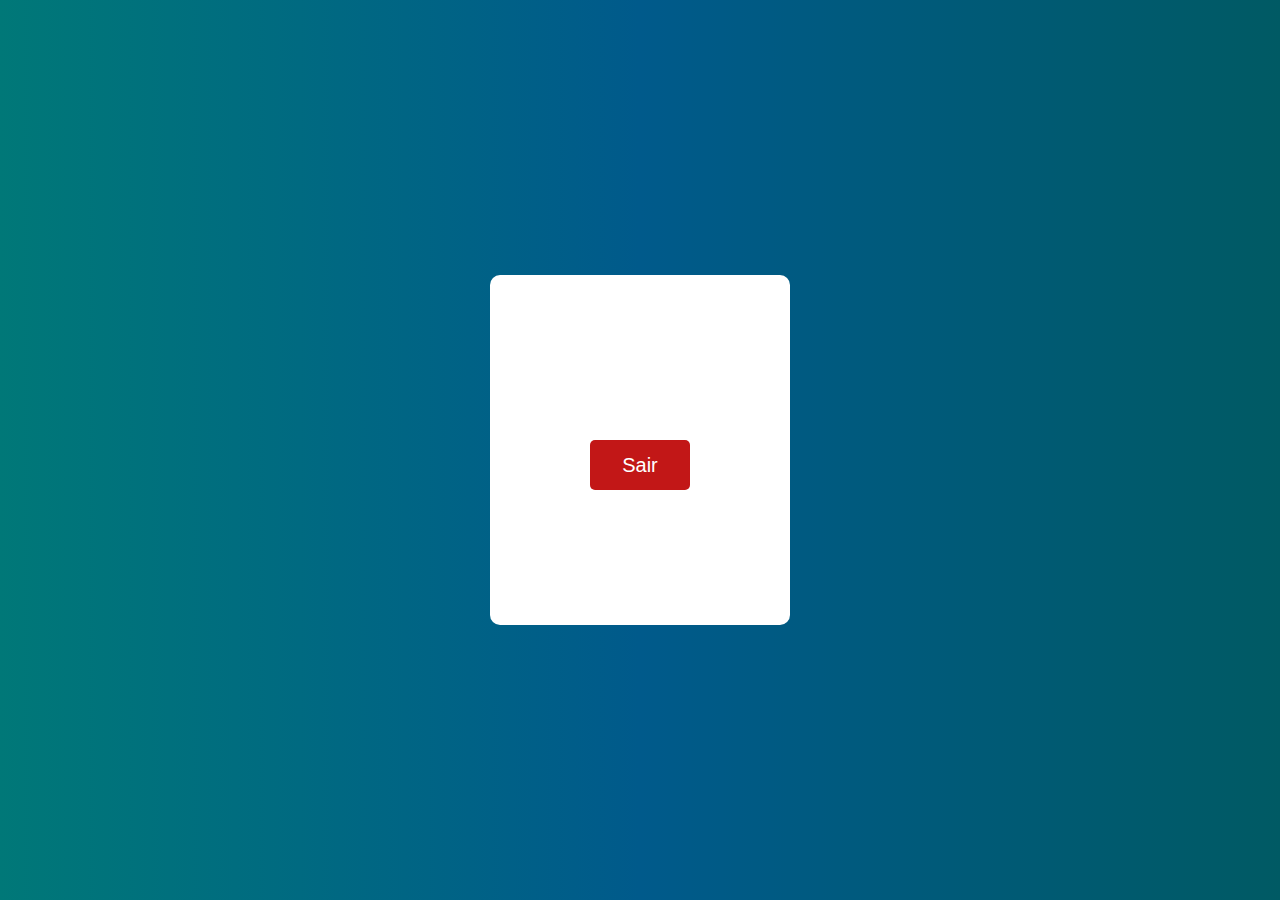
<file: index.html>
<!DOCTYPE html>
<html lang="pt-br">
  <head>
    <meta charset="UTF-8" />
    <meta name="viewport" content="width=device-width, initial-scale=1.0" />
    <link rel="stylesheet" href="./styles.css" />
    <title>Logout</title>
    <script src="./logout.js" defer></script>
    </head>

  <body>
    <div class="container">
     <p class="registro"></p>
      <button class="logout-btn">Sair</button>
    </div>
  </body>
</html>
</file>
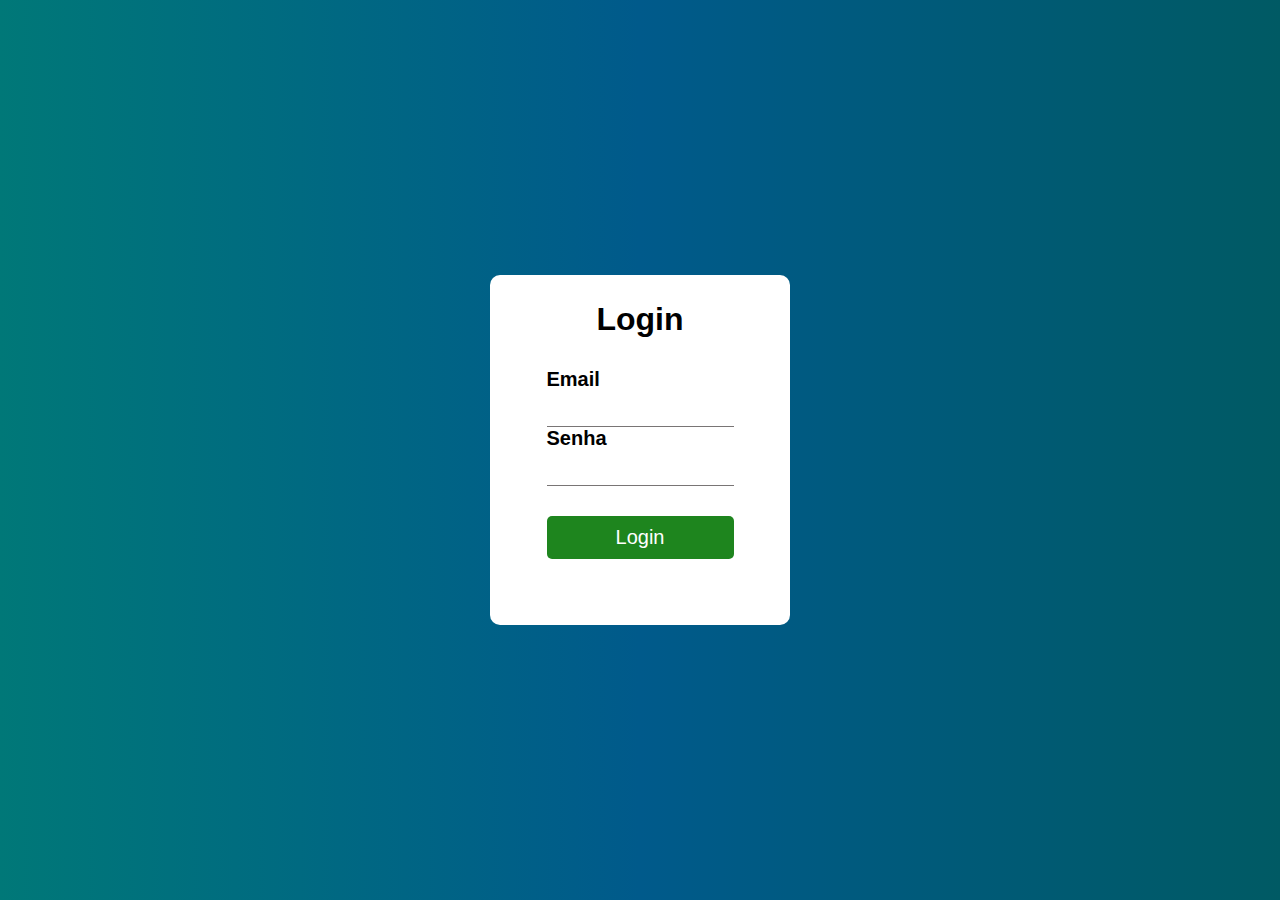
<file: login.html>
<!DOCTYPE html>
<html lang="pt-br">
  <head>
    <meta charset="UTF-8" />
    <meta name="viewport" content="width=device-width, initial-scale=1.0" />
    <link rel="stylesheet" href="./styles.css" />
    <title>Login</title>
    <script src="./login.js" defer></script>
  </head>

  <body>
    <div class="container">
      <h1>Login</h1>
      <form>
        <label for="idEmail">Email</label>
        <input type="text" name="txtEmail" id = "idEmail"/>
        <label for="idSenha"> Senha</label>
        <input type="password" name="txtSenha" id = "idSenha" />
        <input type="submit" class="login-btn" value="Login" />
      </form>
      <p class="erro"></p>
      <p class="acesso"></p>
    </div>
  </body>
</html>
</file>
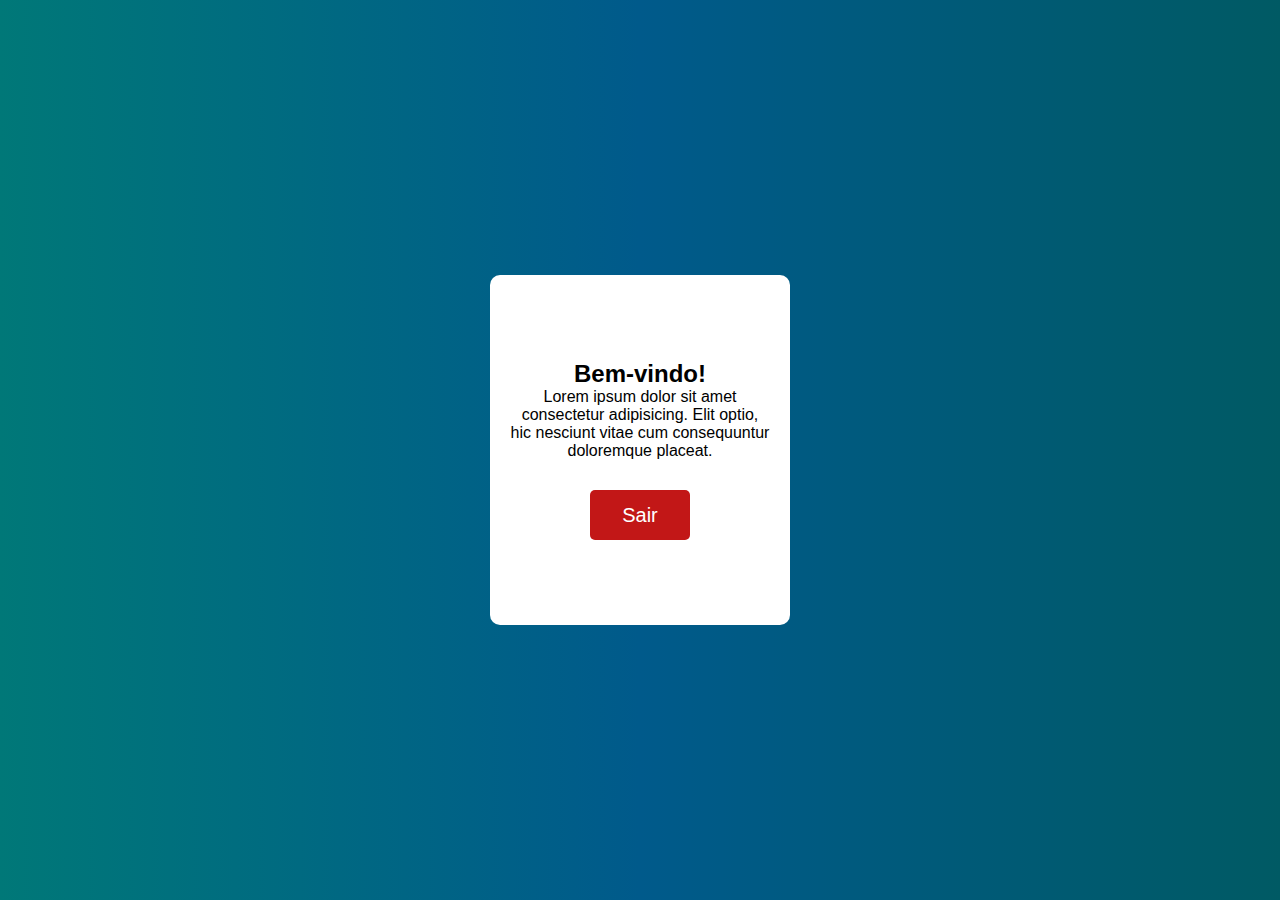
<file: logout.html>
<!DOCTYPE html>
<html lang="pt-br">
  <head>
    <meta charset="UTF-8" />
    <meta name="viewport" content="width=device-width, initial-scale=1.0" />
    <link rel="stylesheet" href="./styles.css" />
    <title>Logout</title>
    <script src="./logout.js" defer></script>
  </head>

  <body>
    <div class="container">
      <h2>Bem-vindo!</h2>
      <p>
        Lorem ipsum dolor sit amet consectetur adipisicing. Elit optio, hic
        nesciunt vitae cum consequuntur doloremque placeat.
      </p>
      <button class="logout-btn">Sair</button>
    </div>
  </body>
</html>
</file>
<file: styles.css>
* {
  margin: 0;
  padding: 0;
  box-sizing: border-box;
}

body {
  font-family: Arial, sans-serif;
  display: grid;
  place-items: center;
  height: 100vh;
  background: linear-gradient(to right,rgb(0, 120, 120),rgb(0, 90, 139),rgb(0, 90, 100));
}

.container {
  display: flex;
  flex-direction: column;
  align-items: center;
  justify-content: center;
  height: 350px;
  width: 300px;
  background-color: white;
  border-radius: 10px;
  padding: 20px;
}

h1 {
  padding-bottom: 30px;
}

p {
  text-align: center;
}

form {
  display: flex;
  flex-direction: column;
}

label {
  font-size: 20px;
  font-weight: bold;
}

input {
  padding: 5px;
  border: none;
  border-bottom: 1px solid rgb(121, 117, 117);
  margin-top: 10px;
  outline: none;
}

.login-btn {
  border: none;
  background-color: rgb(30, 133, 30);
  color: white;
  font-size: 20px;
  padding: 10px;
  border-radius: 5px;
  margin-top: 30px;
  cursor: pointer;
}

.logout-btn {
  border: none;
  background-color: rgb(194, 23, 23);
  color: white;
  height: 50px;
  width: 100px;
  font-size: 20px;
  border-radius: 5px;
  margin-top: 30px;
  cursor: pointer;
}

.erro {
  padding: 10px;
  color: rgb(194, 23,23);
}

.acesso {
  padding: 10px;
  color: green;
}

button, .login-btn, .logout-btn {
  transition: 0.2s linear;
}

button:hover, .login-btn:hover, .logout-btn:hover {
  filter: brightness(0.9);
}

.registro{
  font-size: 20px;
  font-weight: bold;
}
</file>
